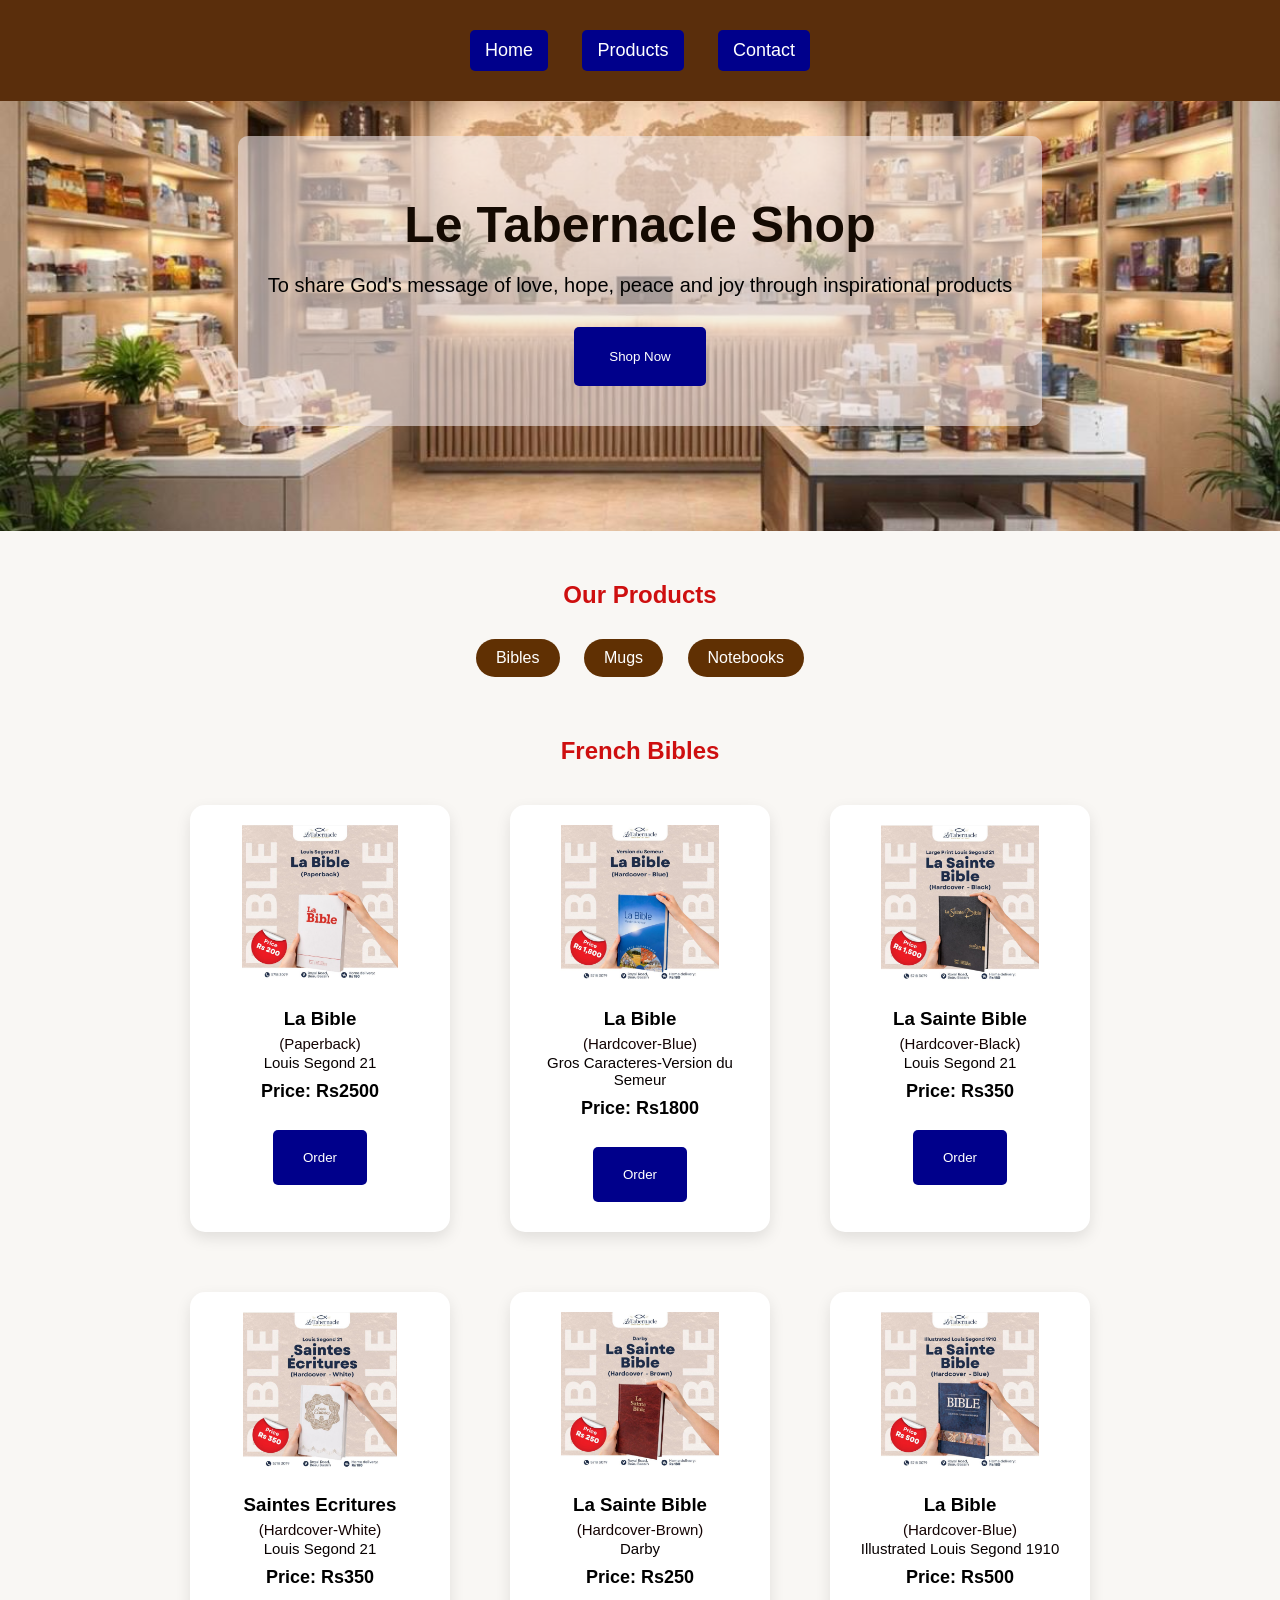
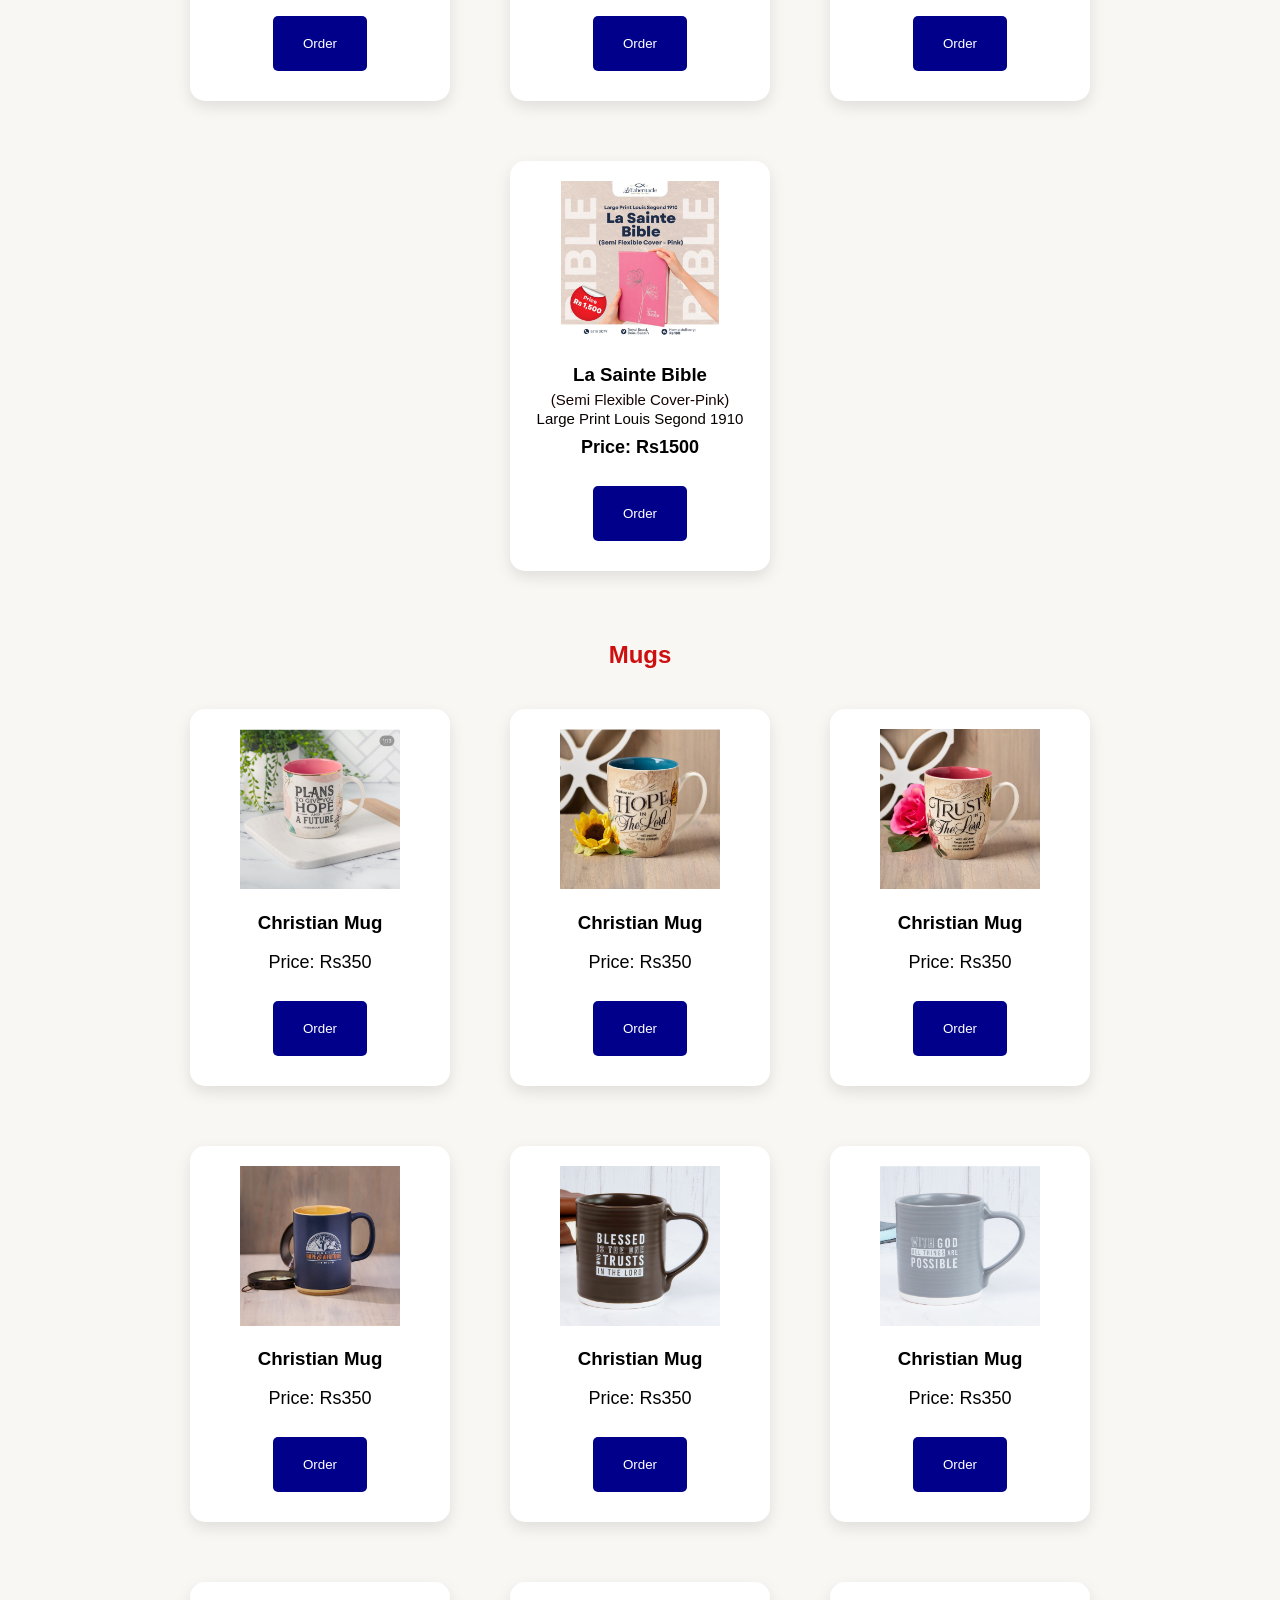
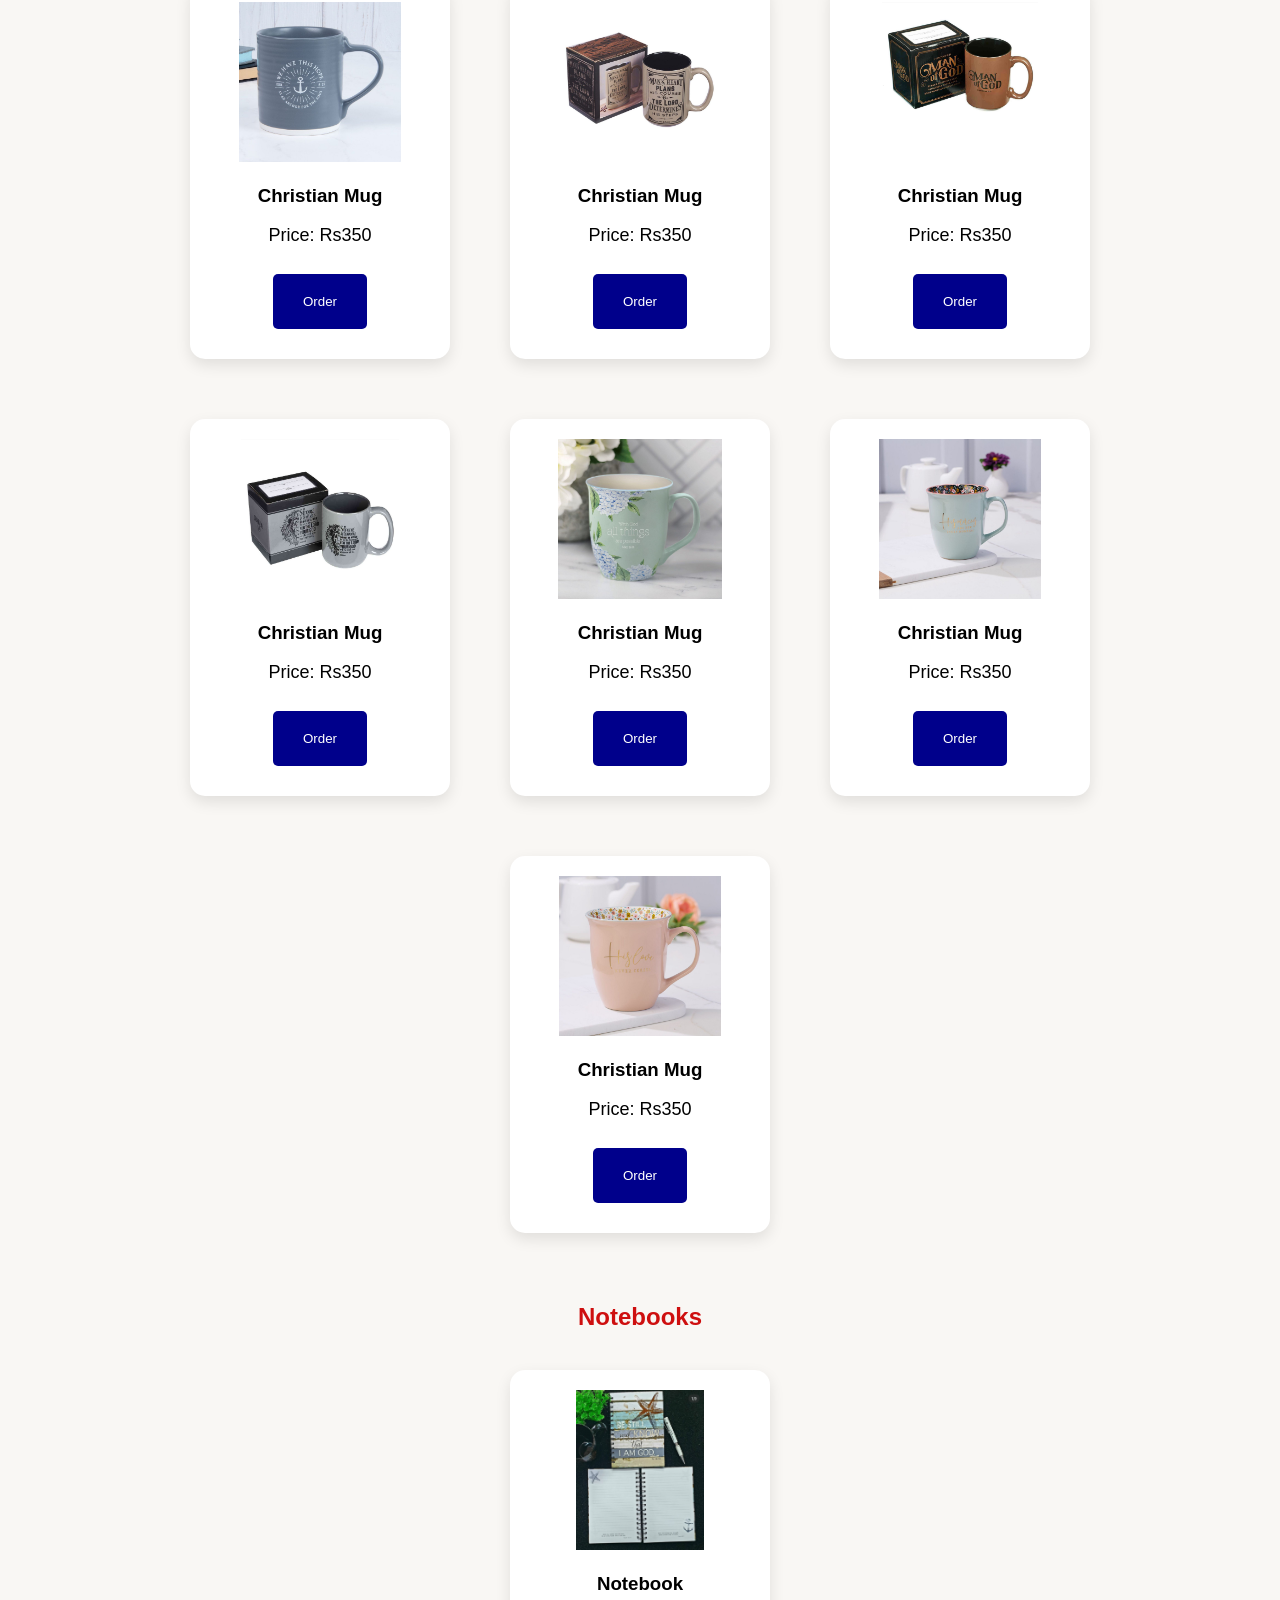
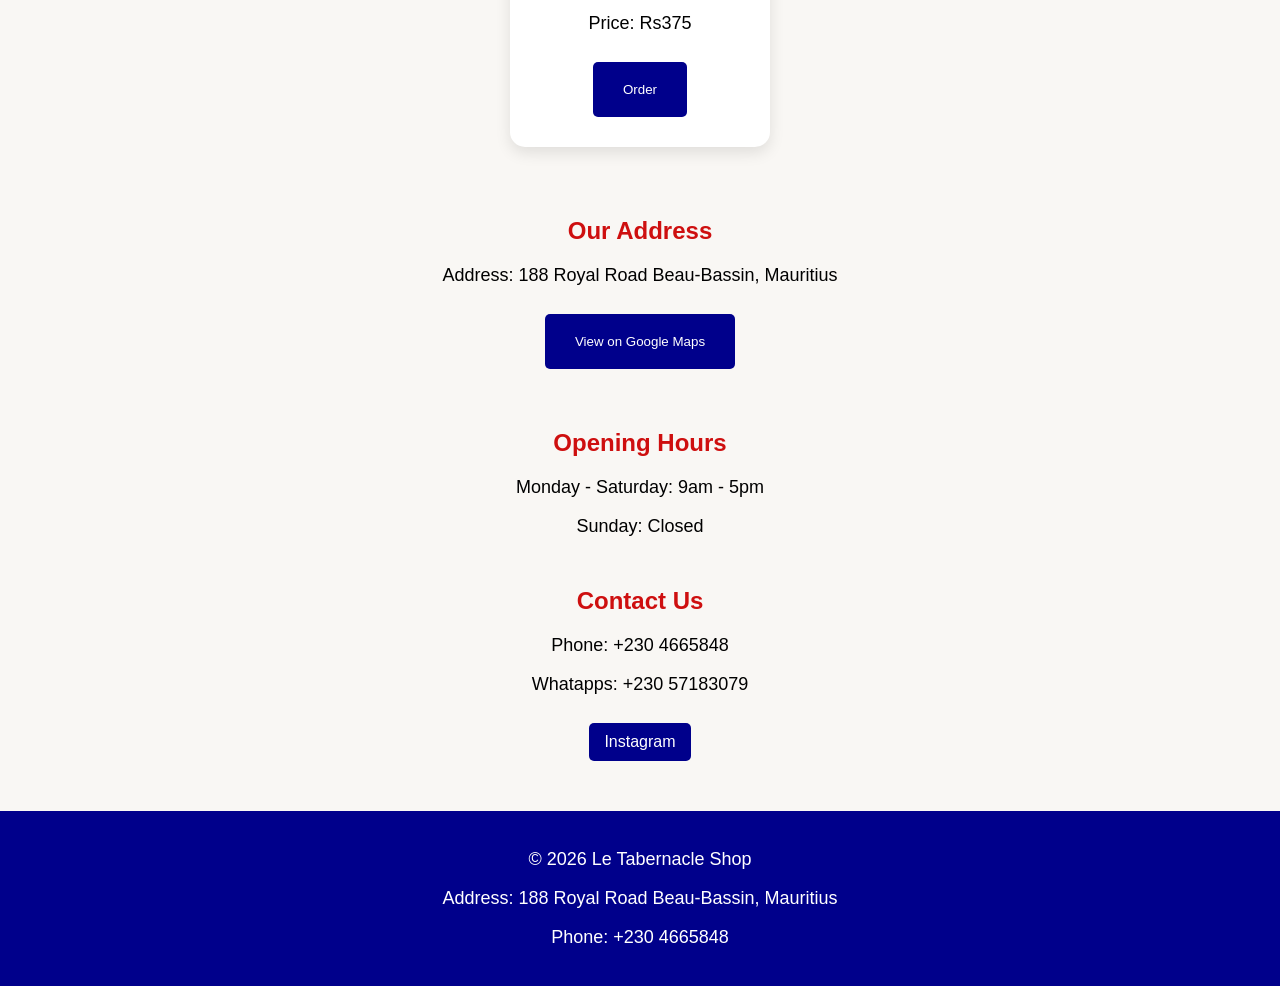
<file: index.html>
<!doctype html>

<html>
  <head>
    <title>Le Tabernacle shop</title>
    <link rel="stylesheet" href="style.css" />
    <meta name="viewport" content="width=device-width, initial-scale=1.0" />
  </head>
  <body>
    <div class="navbar">
      <a href="#home">Home</a>
      <a href="#products">Products</a>
      <a href="#contact">Contact</a>
    </div>

    <div class="hero">
      <div class="hero-box">
        <h1>Le Tabernacle Shop</h1>
        <p>
          To share God's message of love, hope, peace and joy through
          inspirational products
        </p>
        <a href="#products">
          <button>Shop Now</button>
        </a>
      </div>
    </div>

<div class="container">
  
    <h2 id="products">Our Products</h2>

<div class="categories">
  <a href="#bibles">Bibles</a>
  <a href="#mugs">Mugs</a>
  <a href="#notebooks">Notebooks</a>
</div>

<h2 id="bibles">French Bibles</h2>
 <div class="product-container">
      <div class="product">
        <img src="LaBible_Paperback_LS.jpeg" />
        <h3>La Bible</h3>
        <p class="description">(Paperback)</p>
        <p class="details">Louis Segond 21</p>
        <p class="price">Price: Rs2500</p>
        <a
          href="https://wa.me/23057183079?text=Hi%20I%20want%20to%20buy%20La%20Bible%20(Paperback)%20Louis%20Segond%2021"
          target="_blank"
        >
          <button>Order</button>
        </a>
      </div>

       <div class="product">
        <img src="LaBible_Hardcover_Blue_VdS.jpeg" />
        <h3>La Bible</h3>
         <p class="description">(Hardcover-Blue)</p>
        <p class="details">Gros Caracteres-Version du Semeur</p>
        <p class="price">Price: Rs1800</p>
        <a
          href="https://wa.me/23057183079?text=Hi%20I%20want%20to%20buy%20La%20Bible%20(%20Hardcover%20-%20Blue%20)%20Version%20du%20Semeur"
          target="_blank"
        >
          <button>Order</button>
        </a>
      </div> 

      <div class="product">
        <img src="LSB_Hardcover_Black_LPLS_21.jpeg" />
        <h3>La Sainte Bible</h3>
        <p class="description">(Hardcover-Black)</p>
        <p class="details">Louis Segond 21</p>
        <p class="price">Price: Rs350</p>
        <a
          href="https://wa.me/23057183079?text=Hi%20I%20want%20to%20buy%20La%20Sainte%20Bible%20Hardcover%20Black%20Louis%20Segond%2021"
          target="_blank"
        >
          <button>Order</button>
        </a>
      </div> 

      <div class="product">
        <img src="Saintes_Ecritures_HardCover_White_LS.jpeg" />
        <h3>Saintes Ecritures</h3>
        <p class="description">(Hardcover-White)</p>
        <p class="details">Louis Segond 21</p>
        <p class="price">Price: Rs350</p>
        <a
          href="https://wa.me/23057183079?text=Hi%20I%20want%20to%20buy%20Saintes%20Ecritures%20(Hardcover%20White)%20Louis%20Segond%2021"
          target="_blank"
        >
          <button>Order</button>
        </a>
      </div> 

      <div class="product">
        <img src="LSB_Hardcover_Brown_Darby.jpeg" />
        <h3>La Sainte Bible</h3>
        <p class="description">(Hardcover-Brown)</p>
        <p class="details">Darby</p>
        <p class="price">Price: Rs250</p>
        <a
          href="https://wa.me/23057183079?text=Hi%20I%20want%20to%20buy%20La%20Sainte%20Bible%20(Hardcover%20Brown)%20Darby"
          target="_blank"
        >
          <button>Order</button>
        </a>
      </div> 

      <div class="product">
        <img src="LSB_Hardcover_Blue_ILS_1910.jpeg" />
        <h3>La Bible</h3>
        <p class="description">(Hardcover-Blue)</p>
        <p class="details">Illustrated Louis Segond 1910</p>
        <p class="price">Price: Rs500</p>
        <a
          href="https://wa.me/23057183079?text=Hi%20I%20want%20to%20buy%20La%20Bible%20(Hardcover%20Blue)%20Illustrated%20Louis%20Segond%201910"
          target="_blank"
        >
          <button>Order</button>
        </a>
      </div> 

      <div class="product">
        <img src="LSB_SemiFlexCover_Pink_LPLS_1910.jpeg" />
        <h3>La Sainte Bible</h3>
        <p class="description">(Semi Flexible Cover-Pink)</p>
        <p class="details">Large Print Louis Segond 1910</p>
        <p class="price">Price: Rs1500</p>
        <a
          href="https://wa.me/23057183079?text=Hi%20I%20want%20to%20buy%20La%20Sainte%20Bible%20(Semi%20Flexible%20Cover%20Pink)%20Large%20Print%20Louis%20Segond%201910"
          target="_blank"
        >
          <button>Order</button>
        </a>
      </div> 

    </div>

<h2 id="mugs">Mugs</h2>
<div class="product-container">
      <div class="product">
        <img src="350mug1.jpeg" />
        <h3>Christian Mug</h3>
        <p>Price: Rs350</p>
        <a
          href="https://wa.me/23057183079?text=Hi%20I%20want%20to%20buy%20the%20Rs350%20Mug"
          target="_blank"
        >
          <button>Order</button>
        </a>
      </div>

      <div class="product">
        <img src="350mug2.jpeg" />
        <h3>Christian Mug</h3>
        <p>Price: Rs350</p>
        <a
          href="https://wa.me/23057183079?text=Hi%20I%20want%20to%20buy%20the%20Rs350%20Mug"
          target="_blank"
        >
          <button>Order</button>
        </a>
      </div>

      <div class="product">
        <img src="350mug3.jpeg" />
        <h3>Christian Mug</h3>
        <p>Price: Rs350</p>
        <a
          href="https://wa.me/23057183079?text=Hi%20I%20want%20to%20buy%20the%20Rs350%20Mug"
          target="_blank"
        >
          <button>Order</button>
        </a>
      </div>

      <div class="product">
        <img src="350mug4.jpeg" />
        <h3>Christian Mug</h3>
        <p>Price: Rs350</p>
        <a
          href="https://wa.me/23057183079?text=Hi%20I%20want%20to%20buy%20the%20Rs350%20Mug"
          target="_blank"
        >
          <button>Order</button>
        </a>
      </div>

      <div class="product">
        <img src="350mug5.jpeg" />
        <h3>Christian Mug</h3>
        <p>Price: Rs350</p>
        <a
          href="https://wa.me/23057183079?text=Hi%20I%20want%20to%20buy%20the%20Rs350%20Mug"
          target="_blank"
        >
          <button>Order</button>
        </a>
      </div>

      <div class="product">
        <img src="350mug6.jpeg" />
        <h3>Christian Mug</h3>
        <p>Price: Rs350</p>
        <a
          href="https://wa.me/23057183079?text=Hi%20I%20want%20to%20buy%20the%20Rs350%20Mug"
          target="_blank"
        >
          <button>Order</button>
        </a>
      </div>

      <div class="product">
        <img src="350mug7.jpeg" />
        <h3>Christian Mug</h3>
        <p>Price: Rs350</p>
        <a
          href="https://wa.me/23057183079?text=Hi%20I%20want%20to%20buy%20the%20Rs350%20Mug"
          target="_blank"
        >
          <button>Order</button>
        </a>
      </div>

      <div class="product">
        <img src="350mug8.jpeg" />
        <h3>Christian Mug</h3>
        <p>Price: Rs350</p>
        <a
          href="https://wa.me/23057183079?text=Hi%20I%20want%20to%20buy%20the%20Rs350%20Mug"
          target="_blank"
        >
          <button>Order</button>
        </a>
      </div>

      <div class="product">
        <img src="350mug9.jpeg" />
        <h3>Christian Mug</h3>
        <p>Price: Rs350</p>
        <a
          href="https://wa.me/23057183079?text=Hi%20I%20want%20to%20buy%20the%20Rs350%20Mug"
          target="_blank"
        >
          <button>Order</button>
        </a>
      </div>

      <div class="product">
        <img src="350mug10.jpeg" />
        <h3>Christian Mug</h3>
        <p>Price: Rs350</p>
        <a
          href="https://wa.me/23057183079?text=Hi%20I%20want%20to%20buy%20the%20Rs350%20Mug"
          target="_blank"
        >
          <button>Order</button>
        </a>
      </div>

      <div class="product">
        <img src="350mug11.jpeg" />
        <h3>Christian Mug</h3>
        <p>Price: Rs350</p>
        <a
          href="https://wa.me/23057183079?text=Hi%20I%20want%20to%20buy%20the%20Rs350%20Mug"
          target="_blank"
        >
          <button>Order</button>
        </a>
      </div>

      <div class="product">
        <img src="350mug12.jpeg" />
        <h3>Christian Mug</h3>
        <p>Price: Rs350</p>
        <a
          href="https://wa.me/23057183079?text=Hi%20I%20want%20to%20buy%20the%20Rs350%20Mug"
          target="_blank"
        >
          <button>Order</button>
        </a>
      </div>

      <div class="product">
        <img src="350mug13.jpeg" />
        <h3>Christian Mug</h3>
        <p>Price: Rs350</p>
        <a
          href="https://wa.me/23057183079?text=Hi%20I%20want%20to%20buy%20the%20Rs350%20Mug"
          target="_blank"
        >
          <button>Order</button>
        </a>
      </div>

    </div>

<h2 id="notebooks">Notebooks</h2>
<div class="product-container">
      <div class="product">
        <img src="notebook.jpeg" />
        <h3>Notebook</h3>
        <p>Price: Rs375</p>
        <a
          href="https://wa.me/23057183079?text=Hi%20I%20want%20to%20buy%20the%20Notebook"
          target="_blank"
        >
          <button>Order</button>
        </a>
      </div>
    </div>

    </div>

    <h2 id="address">Our Address</h2>
    <p>Address: 188 Royal Road Beau-Bassin, Mauritius</p>
    <a href="https://maps.app.goo.gl/zvzB81sMFhF5Auh97" target="_blank">
      <button>View on Google Maps</button>
    </a>

    <h2>Opening Hours</h2>
<p>Monday - Saturday: 9am - 5pm</p>
<p>Sunday: Closed</p>

    <h2 id="contact">Contact Us</h2>
    <p>Phone: +230 4665848</p>
    <p>Whatapps: +230 57183079</p>
    <a
      href="https://www.instagram.com/le_tab_shop?igsh=aWh4dWE2dmV5ZTNo"
      target="_blank"
      >Instagram</a
    >
  
  <div class="footer">
  <p>© 2026 Le Tabernacle Shop</p>
  <p>Address: 188 Royal Road Beau-Bassin, Mauritius</p>
  <p>Phone: +230 4665848</p>
</div>
</body>
</div>
</html>
</file>
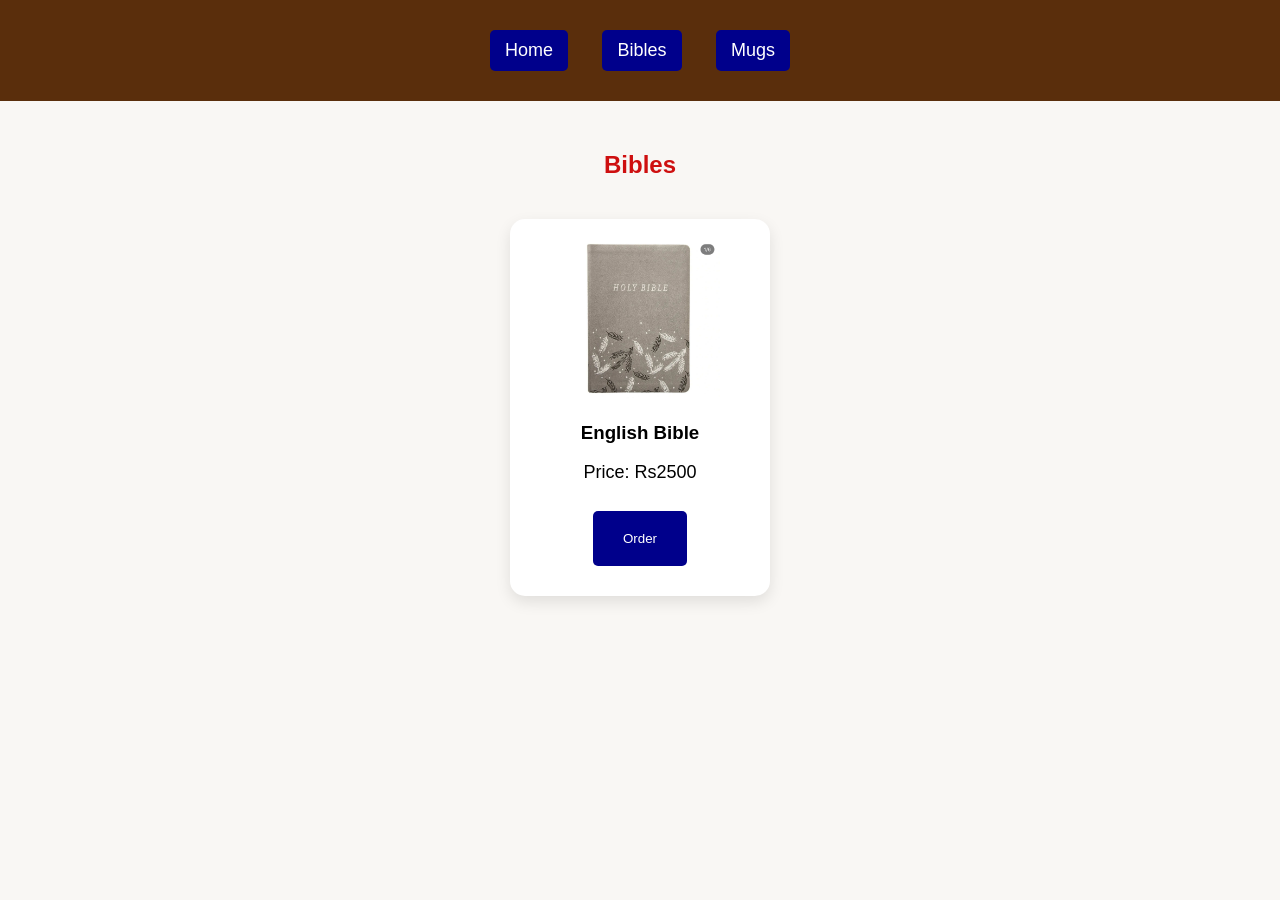
<file: bibles.html>
<!doctype html>

<html>
  <head>
    <title>Bibles - Le Tabernacle Shop</title>
    <link rel="stylesheet" href="style.css" />
  </head>

  <body>
    <div class="navbar">
      <a href="index.html">Home</a>
      <a href="bibles.html">Bibles</a>
      <a href="mugs.html">Mugs</a>
    </div>

    <h2 id="bibles">Bibles</h2>
    <div class="product-container">
      <div class="product">
        <img src="bible .jpeg" />
        <h3>English Bible</h3>
        <p>Price: Rs2500</p>
        <a
          href="https://wa.me/23057183079?text=Hi%20I%20want%20to%20buy%20the%20Holy%20Bible"
          target="_blank"
        >
          <button>Order</button>
        </a>
      </div>
    </div>
  </body>
</html>
</file>
<file: style.css>
body {
  text-align: center;
  margin: 0;
  padding: 0;
  background-color: #f9f7f4;
  font-family: Arial, sans-serif;
}

h1 {
  color: rgb(20, 10, 2);
  margin-top: 30px;
}

h2 {
  color: rgb(206, 15, 15);
  text-align: center;
  margin-top: 50px;
}

.description {
  font-size: 15px;
  color: #140303;
  margin: 2px 0;
  margin-top: 0;
}

.details {
  font-size: 15px;
  color: #070000;
  margin: 2px 0;
  margin-top: 0;
}

.price {
  font-size: 18px;
  font-weight: bold;
  color: #000;
  margin-top: 10px;
}

p {
  font-size: 18px;
}

.categories {
  margin: 20px 0;
}

.categories a {
  margin: 10px;
  padding: 10px 20px;
  background-color: rgb(96, 48, 3);
  color: white;
  border-radius: 20px;
  text-decoration: none;
}

.categories a:hover {
  background-color: darkblue;
}
.product {
  background-color: white;
  padding: 20px;
  margin: 20px;
  border-radius: 15px;
  width: 220px;
  text-align: center;
  box-shadow: 0 6px 15px rgba(0, 0, 0, 0.1);
  transition: 0.3s;
}

.product:hover {
  transform: scale(1.05);
  transition: 0.3s;
  transform: translateY(-8px);
}

.product h3 {
  margin-bottom: 5px;
}

button {
  background-color: darkblue;
  color: white;
  border: none;
  padding: 10px 15px;
  border-radius: 5px;
  cursor: pointer;
}

button:hover {
  background-color: navy;
}

.product-container {
  display: flex;
  justify-content: center;
  gap: 20px;
  flex-wrap: wrap;
}

.container {
  max-width: 1000px;
  margin: auto;
}

.product img {
  width: 100%;
  height: 160px;
  object-fit: contain;
  background-color: #fff;
}

.navbar {
  background-color: #5a2e0c;
  padding: 15px;
  text-align: center;
  position: sticky;
  top: 0;
}

.navbar a {
  color: white;
  margin: 15px;
  text-decoration: none;
  font-size: 18px;
}

.navbar a:hover {
  text-decoration: underline;
}

@media (max-width: 600px) {
  .product {
    width: 90%;
  }

  .navbar a {
    display: block;
    margin: 10px 0;
  }
}

.hero {
  background-image: url("LeTabernacle.jpeg");
  background-size: cover;
  background-position: center;
  color: white;
  padding: 100px 20px;
  display: flex;
  flex-direction: column;
  justify-content: flex-start;
  padding-top: 30px;
  display: flex;
  justify-content: center;
  align-items: center;
  height: 300px;
  text-align: center;
}
.hero-box {
  background-color: rgba(238, 229, 229, 0.6);
  padding: 30px;
  border-radius: 10px;
  display: inline-block;
}

.hero h1 {
  font-size: 50px;
  margin-bottom: 10px;
}

.hero p {
  font-size: 20px;
  color: black;
}

.hero button {
  background-color: darkblue;
  color: white;
  padding: 12px 20px;
  border: none;
  border-radius: 5px;
  cursor: pointer;
}

a {
  display: inline-block;
  margin: 10px;
  padding: 10px 15px;
  background-color: darkblue;
  color: white;
  border-radius: 5px;
  text-decoration: none;
}

a:hover {
  text-decoration: underline;
}

.footer {
  background-color: darkblue;
  color: white;
  padding: 20px;
  margin-top: 40px;
}

.sidebar {
  position: fixed;
  left: 0;
  top: 80px;
  width: 150px;
  background-color: #eee;
  padding: 15px;
}

.sidebar a {
  display: block;
  margin: 10px 0;
}
</file>
